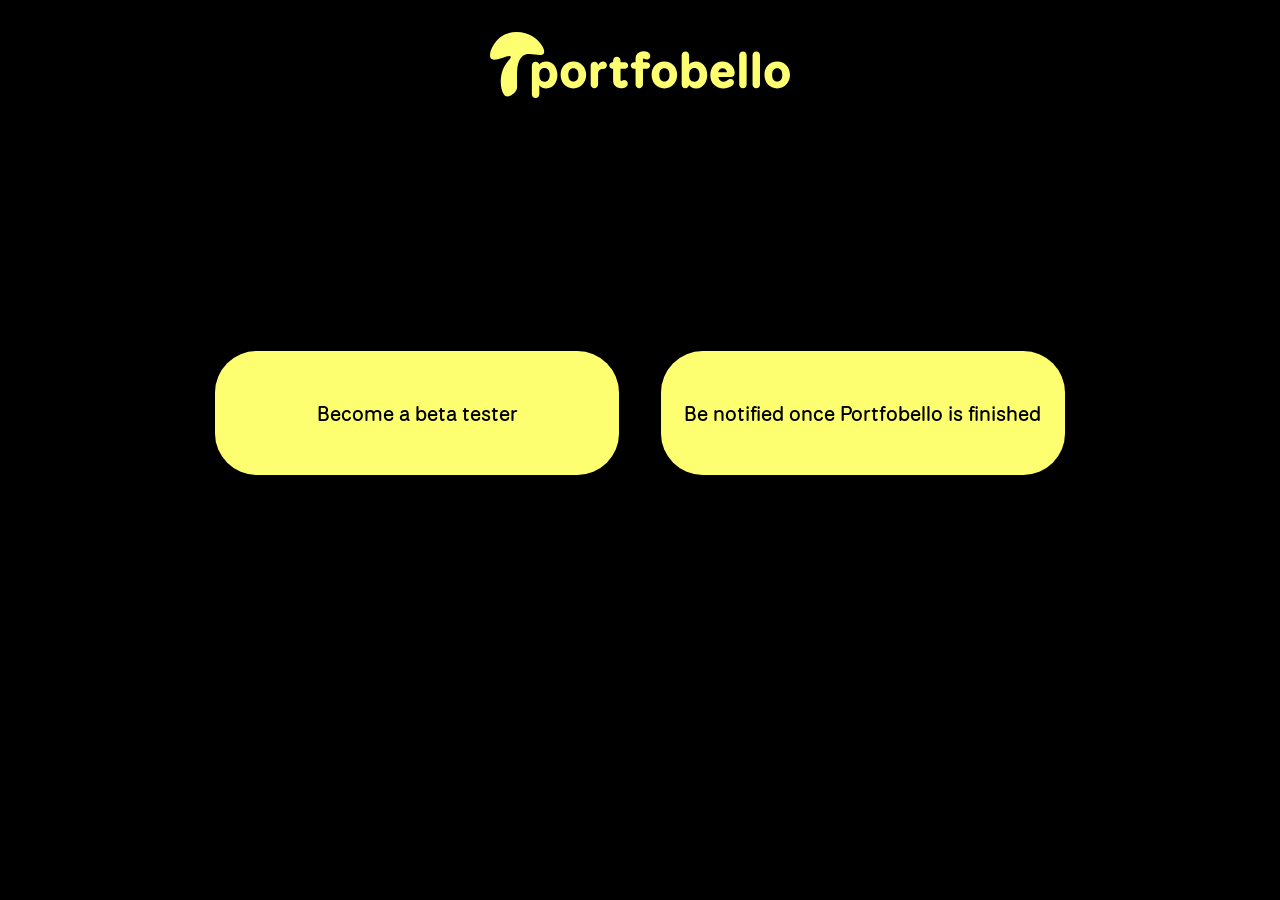
<file: index.html>
<!DOCTYPE html>
<html lang="en">

<head>
    <meta charset="UTF-8">
    <meta name="viewport" content="width=device-width, initial-scale=1.0">
    <title>Portfobello</title>
    <link rel="stylesheet" href="style.css">

    <!-- Google tag (gtag.js) -->
<script async src="https://www.googletagmanager.com/gtag/js?id=G-SB882FHEGW"></script>
<script>
  window.dataLayer = window.dataLayer || [];
  function gtag(){dataLayer.push(arguments);}
  gtag('js', new Date());

  gtag('config', 'G-SB882FHEGW');
</script>

</head>

<body>

    <div class="header"><img src="logo.svg" alt=""></div>

    <div class="hero">
        <div class="text"></div>
        <div class="buttons">
            <a href="sign-up"><div class="button left">Become a beta tester</div></a>
            <a href="notify"><div class="button right">Be notified once Portfobello is finished</div></a>
        </div>
    </div>

</body>

</html>
</file>
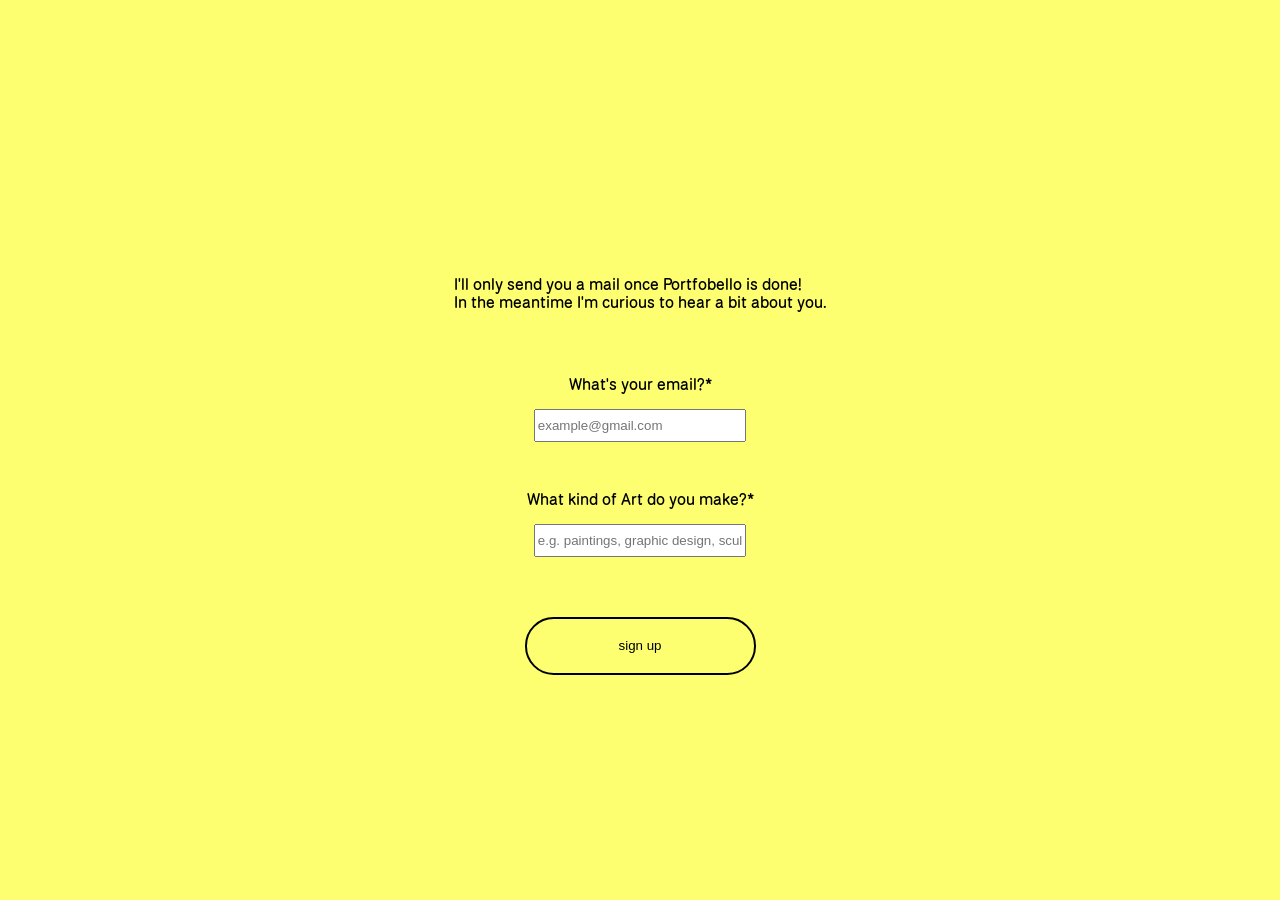
<file: notify.html>
<!DOCTYPE html>
<html lang="en">
<head>
    <meta charset="UTF-8">
    <meta name="viewport" content="width=device-width, initial-scale=1.0">
    <title>Portfobello Beta</title>
    <link rel="stylesheet" href="sign-up.css">
            <!-- Google tag (gtag.js) -->
<script async src="https://www.googletagmanager.com/gtag/js?id=G-SB882FHEGW"></script>
<script>
  window.dataLayer = window.dataLayer || [];
  function gtag(){dataLayer.push(arguments);}
  gtag('js', new Date());

  gtag('config', 'G-SB882FHEGW');
</script>

</head>
<body>
<div class="buttons">

    <p>I'll only send you a mail once Portfobello is done!<br>In the meantime I'm curious to hear a bit about you.</p>
  <form method="post" action="https://send.lucaszuidema.com/form/submit?formId=2">
      
      <p>What's your email?*</p>
  <input type="email"
         name="mauticform[email]"
         class="input-close"
         placeholder="example@gmail.com"
         required>

         <p>What kind of Art do you make?*</p>
<input type="text"
name="mauticform[what_kind_of_art_do_you_m]"
class="input-close"
placeholder="e.g. paintings, graphic design, sculptures, sound art">
<br>

<input type="hidden" name="mauticform[beta]" value="no">
<input type="hidden" name="mauticform[formId]" value="2">
<input type="hidden" name="mauticform[formName]" value="signupportfobellobeta">
<input type="hidden" name="mauticform[return]" value="https://portfobello.site/thanks">

<br>
  <button type="submit" class="button-close">sign up</button>
</div>
</form>
</body>
</html>
</file>
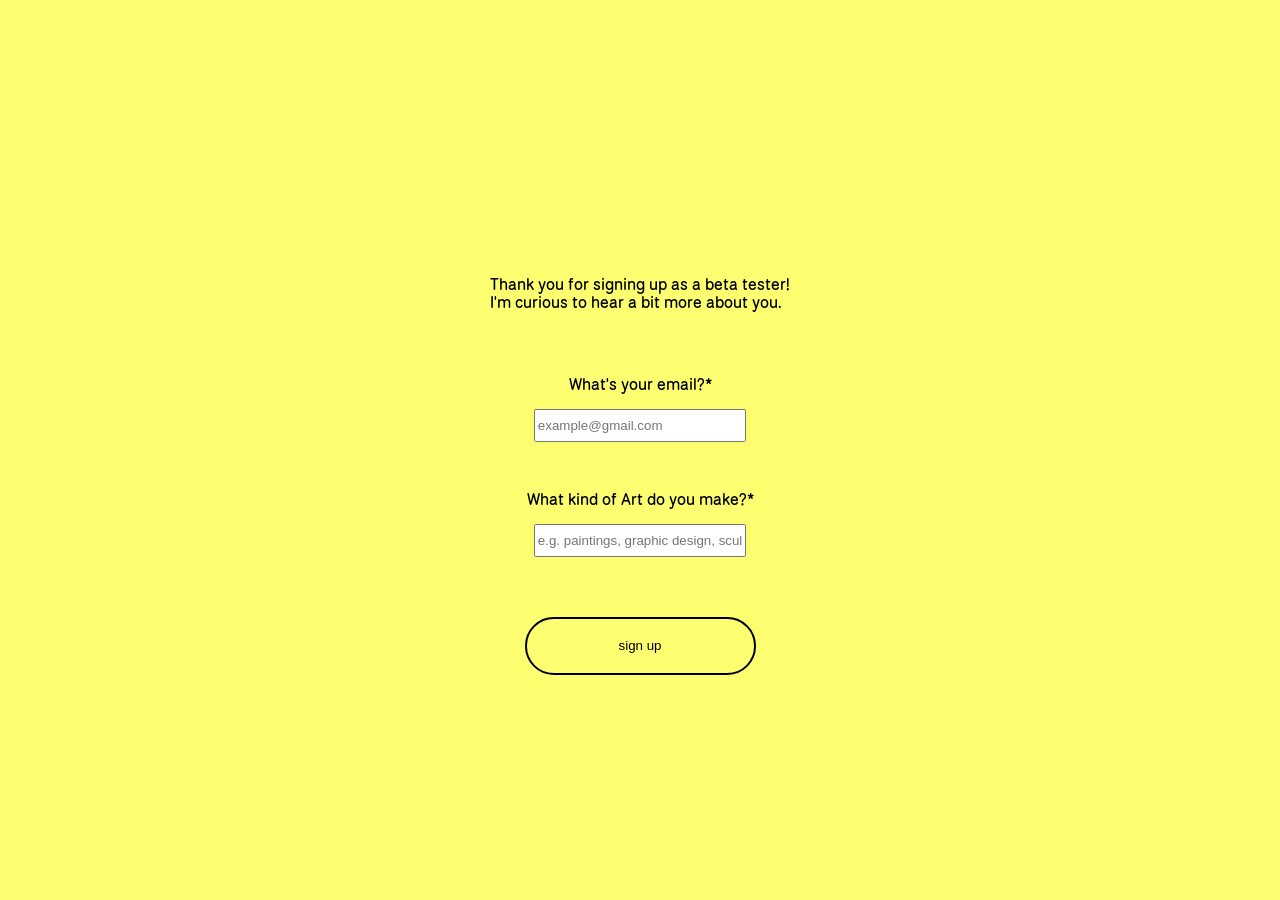
<file: sign-up.html>
<!DOCTYPE html>
<html lang="en">
<head>
    <meta charset="UTF-8">
    <meta name="viewport" content="width=device-width, initial-scale=1.0">
    <title>Portfobello Beta</title>
    <link rel="stylesheet" href="sign-up.css">
        <!-- Google tag (gtag.js) -->
<script async src="https://www.googletagmanager.com/gtag/js?id=G-SB882FHEGW"></script>
<script>
  window.dataLayer = window.dataLayer || [];
  function gtag(){dataLayer.push(arguments);}
  gtag('js', new Date());

  gtag('config', 'G-SB882FHEGW');
</script>

</head>
<body>
<div class="buttons">

    <p>Thank you for signing up as a beta tester!<br>I'm curious to hear a bit more about you.</p>
  <form method="post" action="https://send.lucaszuidema.com/form/submit?formId=2">
      
      <p>What's your email?*</p>
  <input type="email"
         name="mauticform[email]"
         class="input-close"
         placeholder="example@gmail.com"
         required>

         <p>What kind of Art do you make?*</p>
<input type="text"
name="mauticform[what_kind_of_art_do_you_m]"
class="input-close"
placeholder="e.g. paintings, graphic design, sculptures, sound art">
<br>

<input type="hidden" name="mauticform[beta]" value="yes">
<input type="hidden" name="mauticform[formId]" value="2">
<input type="hidden" name="mauticform[formName]" value="signupportfobellobeta">
<input type="hidden" name="mauticform[return]" value="https://portfobello.site/thanks">

<br>
  <button type="submit" class="button-close">sign up</button>
</div>
</form>
</body>
</html>
</file>
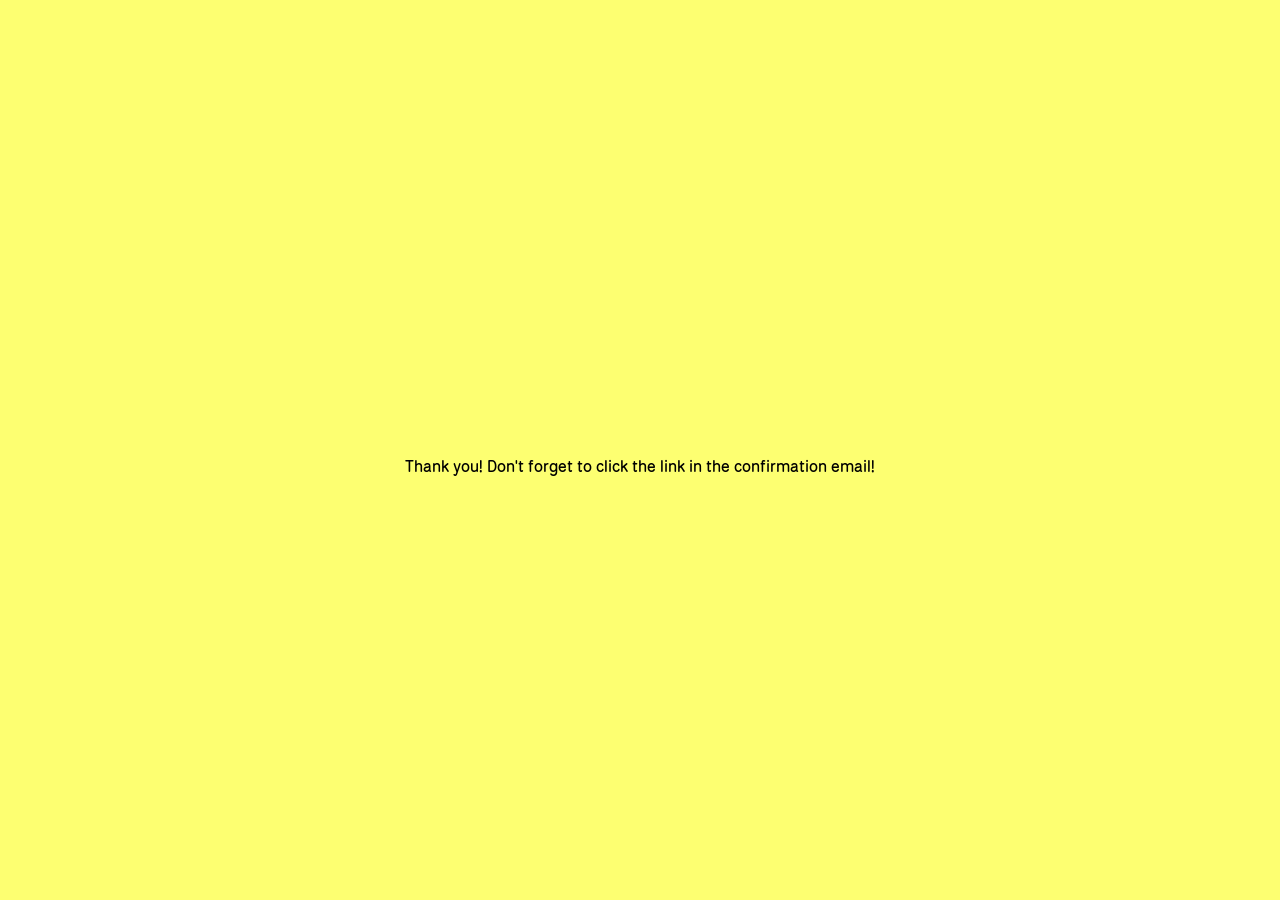
<file: thanks.html>
<!DOCTYPE html>
<html lang="en">
<head>
    <meta charset="UTF-8">
    <meta name="viewport" content="width=device-width, initial-scale=1.0">
    <title>Portfobello Beta</title>
    <link rel="stylesheet" href="sign-up.css">
            <!-- Google tag (gtag.js) -->
<script async src="https://www.googletagmanager.com/gtag/js?id=G-SB882FHEGW"></script>
<script>
  window.dataLayer = window.dataLayer || [];
  function gtag(){dataLayer.push(arguments);}
  gtag('js', new Date());

  gtag('config', 'G-SB882FHEGW');
</script>

</head>
<body>
<div class="buttons">

    <p>Thank you! Don't forget to click the link in the confirmation email!</p>
  
</body>
</html>
</file>
<file: style.css>
@font-face {
    font-family: "national-park";
    src: url('fonts/woff/NationalPark-Medium.woff');
}

body {
    /* font-family: sans-serif; */
    font-family: national-park;
    background-color: #000000;
    /* background-color: #fff689; */
    color: white;
    margin: 0;
}

.big {
    font-size: larger;
    margin-bottom: 0.1em;
}

.small {
    font-size: medium;
    margin: 2em;
    max-width: 70ex;
}

.header {
    display: flex;
    justify-content: center;
    align-items: center;
    padding-top: 2em;
}

.header img {
    width: 300px;
}

.buttons {
    display: flex;
    align-items: center;
    justify-content: center;
    gap: 2em;
    height: 70vh;
    font-size: 1.3em;
}

a {
    display:contents;
    text-decoration: none;
}

.button {
    display: flex;
    justify-content: center;
    width: 30%;
    align-items: center;
    padding: 10px;
    height: 5em;
    background-color: #fdff71;
    border-radius: 2em;
    color: black;
    text-align: center;
    transition: all 0.3s;
}

.button:hover {
    color: #fdff71;
    background-color: #000000;
    outline: solid 2px #fdff71;
    transition: all 0.3s;
    cursor: pointer;
}

.promises {
    background-color: #fdff71;
    margin-inline: 4em;
    padding-inline: 20%;
    padding-top: 2em;
    border-radius: 20px 20px 0 0;
    color: black;
    padding-block-end: 3em;
}

@media (max-width: 600px) {
    .buttons {
        flex-direction: column;
        font-size: 1.2em;

    }
    .button {
        width: 80%;
        
    }
}
</file>
<file: sign-up.css>
@font-face {
    font-family: "national-park";
    src: url('fonts/woff/NationalPark-Medium.woff');
}



body {
    /* font-family: sans-serif; */
    font-family: national-park;
    /* background-color: #fff689; */
    margin: 0;
    background-color: #fdff71;
}

.buttons {
    display: flex;
    flex-direction: column;
    margin-inline: 2em;

    justify-content: center;
    align-items: center;
    height: 100vh;
}

p {
    margin-bottom: 1em;
    margin-top: 3em;
}

button {
    display: flex;
    justify-content: center;
    align-items: center;
    width: 100%;
    padding: 10px;
    height:4em;
    background-color: #fdff71;
    border-radius: 2em;
    color: black;
    text-align: center;
    transition: all 0.3s;
    margin-top: 2em;
    border: none;
    outline: solid 2px #000000;
}

form {
    max-width: 120ex;
    display: flex;
    flex-direction: column;
    justify-content: center;
    align-items: center;
}
button:hover {
    color: #fdff71;
    background-color: #000000;
    outline: solid 2px #fdff71;
    transition: all 0.3s;
    cursor: pointer;
}

input {
        height:2em;
        width: 90%;
}

/* 
input {
    width: 40%;
    margin: 10px;
    background-color: black;
    height: 2em;
    border: none;
    border-radius: 0;
    color: #fdff71;
} */
</file>
